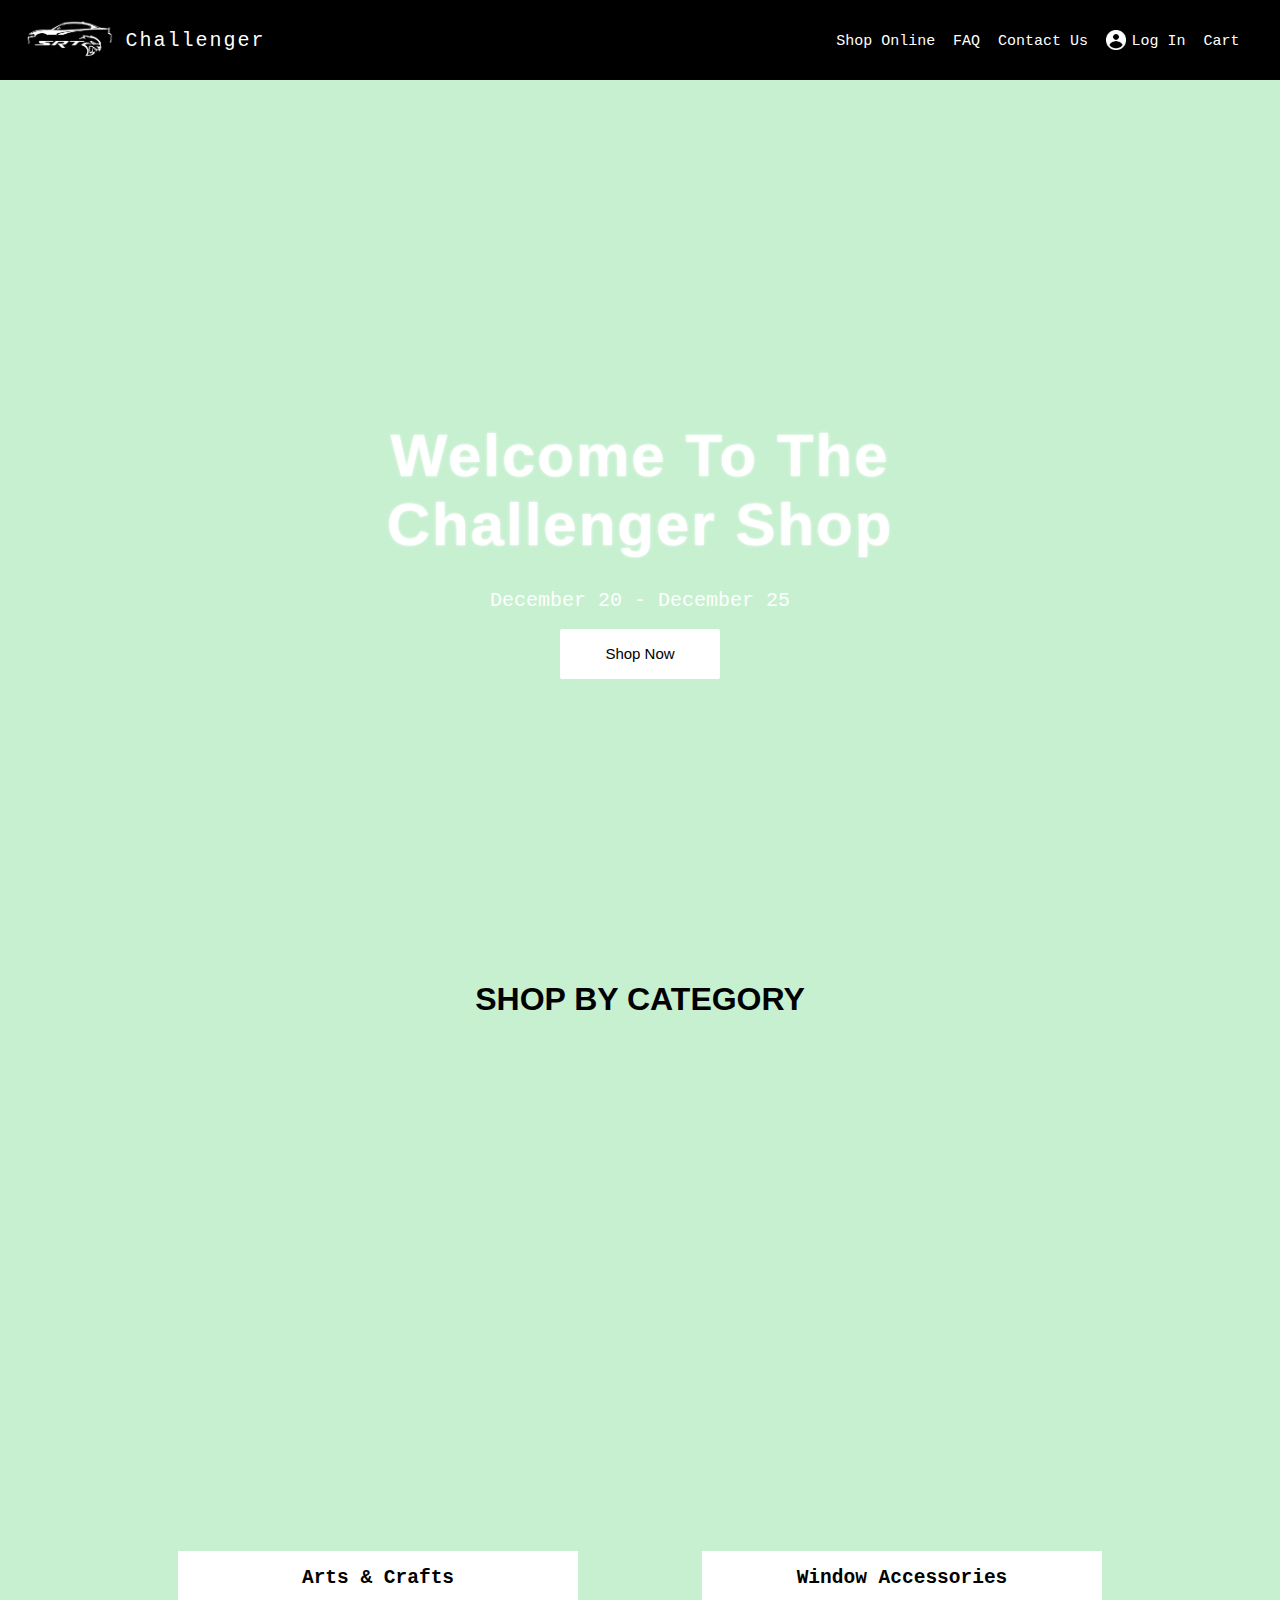
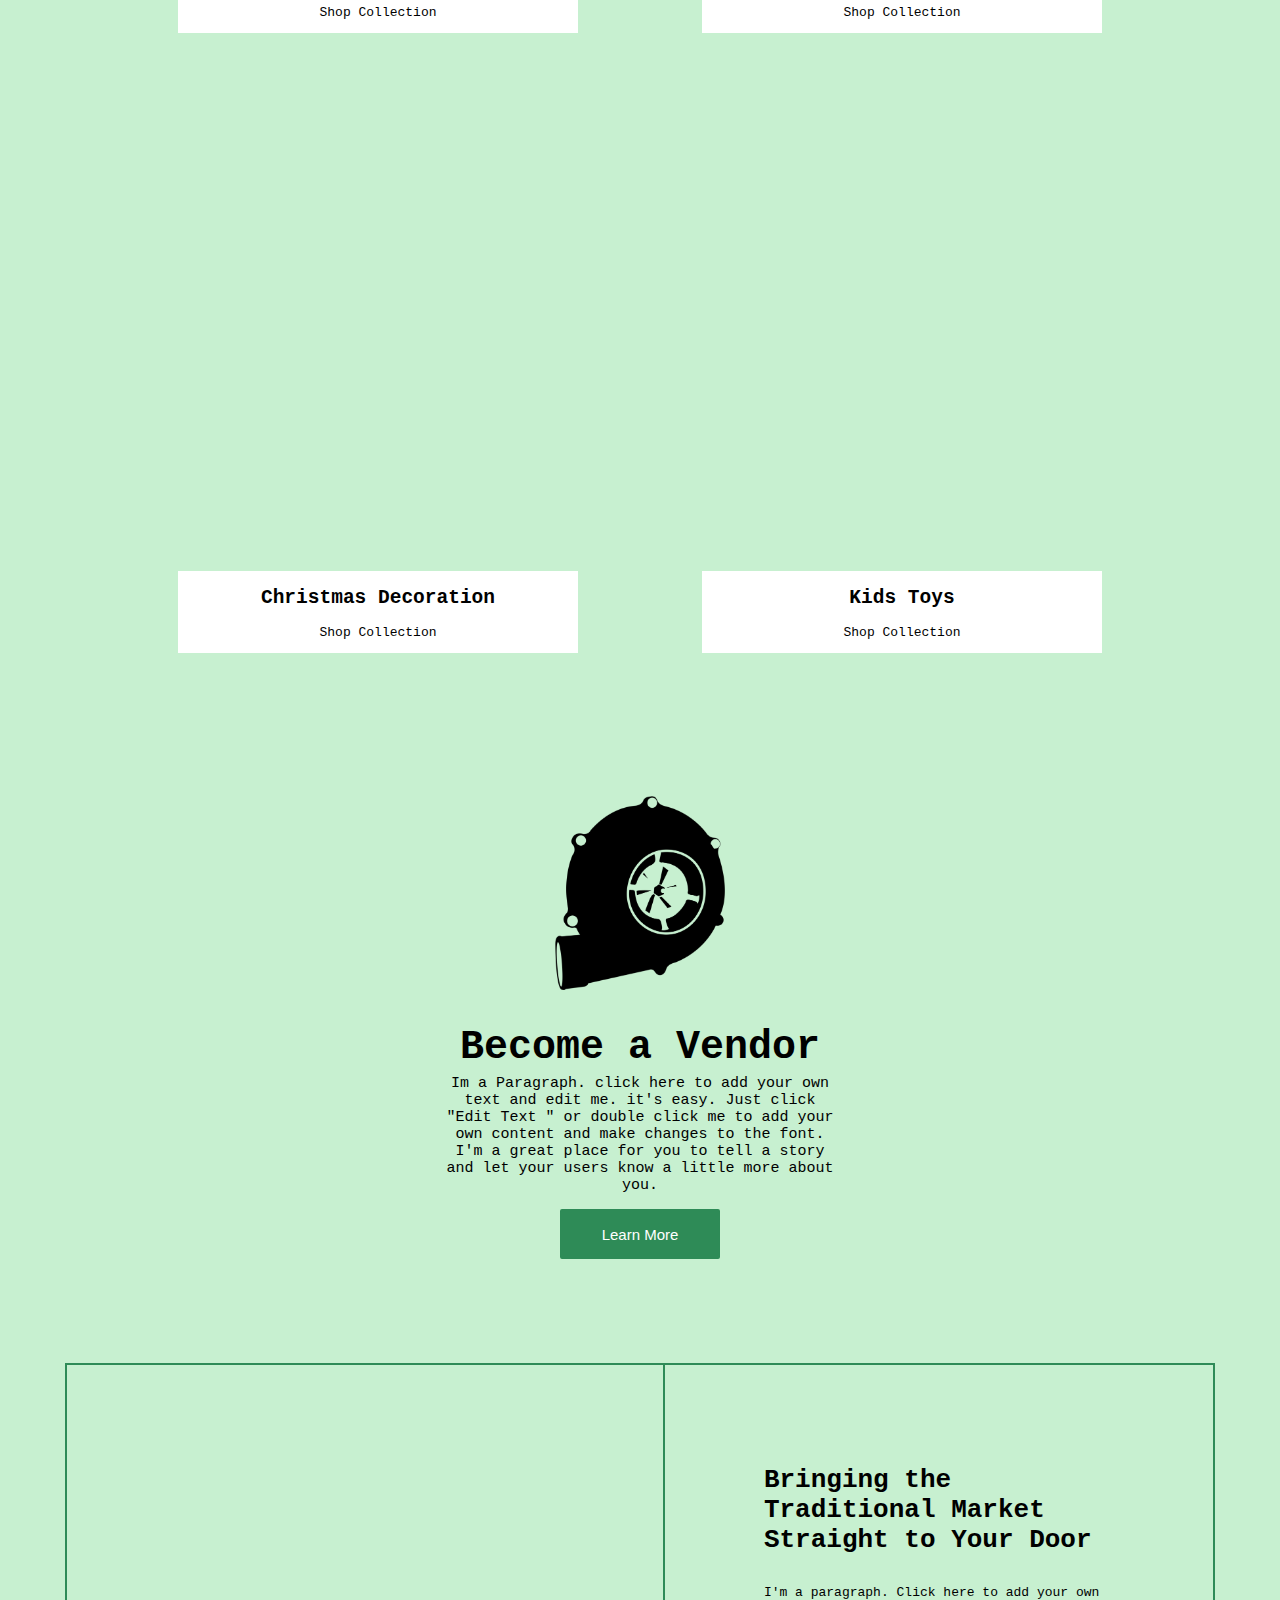
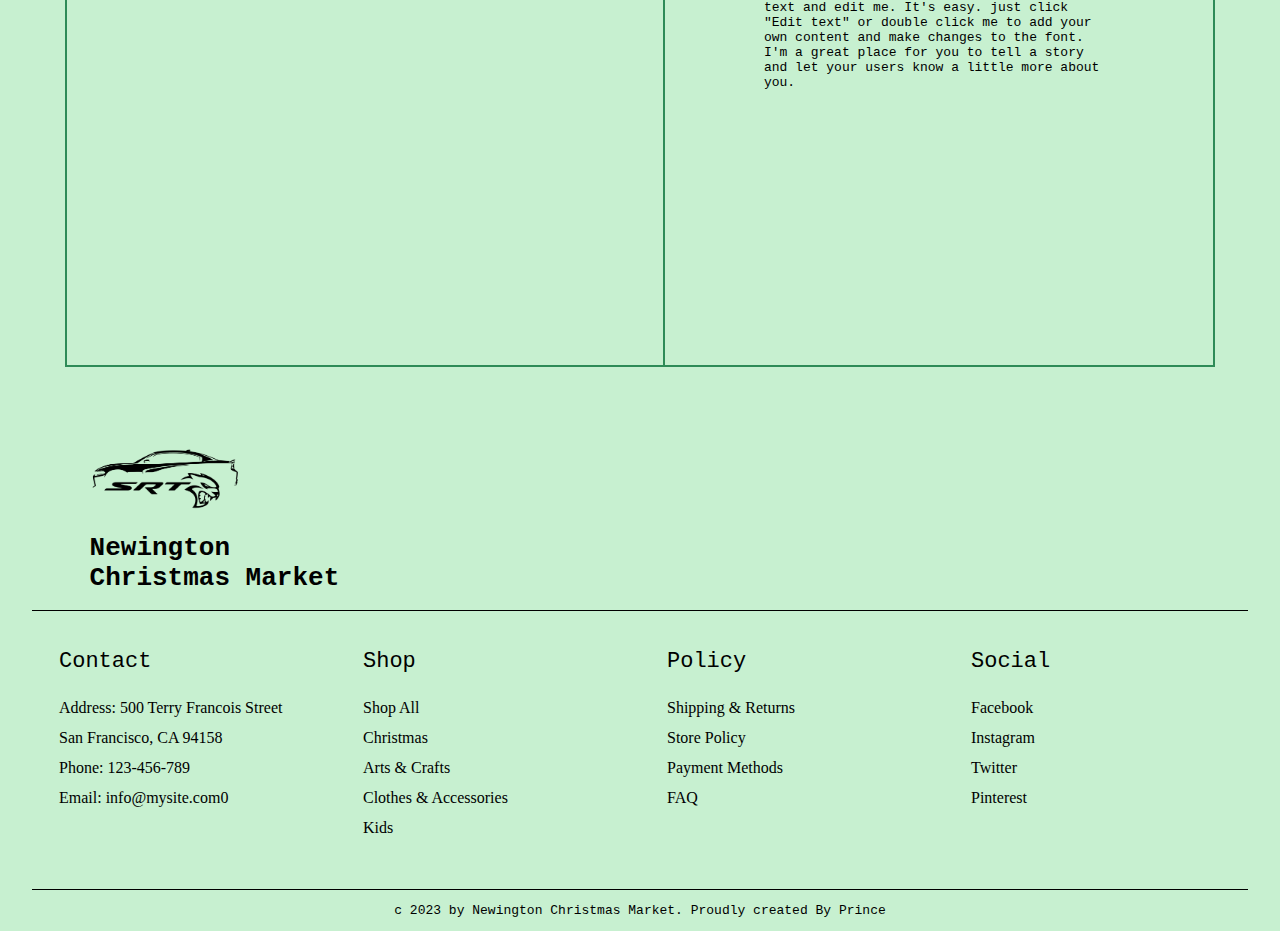
<file: christmas.html/index.html>
<!DOCTYPE html>
<html lang="en">
<head>
    <link rel="stylesheet" href="./christmas.css" type="text/css">
    <meta charset="UTF-8">
    <meta name="viewport" content="width=device-width, initial-scale=1.0">
    <title>Document</title>
</head>
<body>
<!-- navbar -->
    <div class="navbar">
        <div class="logo">
            <img src="./logo.png">
            <h1>Challenger</h1>
        </div>
        <div class="left-menu">
            <ul>
                <li>Shop Online</li>
                <li>FAQ</li>
                <li>Contact Us</li>
                <li><img class="avatar" src="avatar.png"alt="avatar"></li>
                <li>Log In</li>
                <li>Cart</li>
            </ul>
        </div>
    </div>
<!-- welcome to challenger shop div -->
    <div class="welcome">
        <!-- the image is set with the background property with class name welcome -->
        <h1>welcome to the challenger Shop</h1>
        <!-- <h1 class="reflection">challenger Shop welcome to the</h1> -->
        <h2>december 20 - december 25</h2>   
        <button>Shop Now</button> 
    </div>
<!-- this div is parent to all the elemets below of welcome-div -->
    <div class="categories">
        <!-- the sub-div which contains the categories cards -->
        <div class="cards-div">
            <!-- the heading for shop by category -->
                <div class="categoryHeading">
                    <h1>Shop By Category</h1>
                </div>
            <!-- the div to align the cards in a row -->
            <div class="card-line"> 
                <!-- the cards -->
                <div class="cards">
                    <div class="cardImage" style="background:url('https://www.carbodydesign.com/media/2011/05/OldSchool-Viscom-Car-Rendering-by-Jason-White-01-720x540.jpg');background-size: cover;background-position: center;">
                        <div class="overlay"></div>
                    </div>
                    <div class="cardTitle">
                        <h2>Arts & Crafts</h2>
                        <p>Shop Collection</p>
                    </div>
                </div>
                <div class="cards">
                    <div class="cardImage" style="background:url('https://cdn.images.autoexposure.co.uk/AETA45319/AETV45727338_1.jpg');background-size: cover;background-position: center;">
                        <div class="overlay"></div>
                    </div>
                    <div class="cardTitle">
                        <h2>Window Accessories</h2>
                        <p>Shop Collection</p>
                    </div>
                </div>
                <div class="cards">
                    <div class="cardImage" style="background:url('https://i.pinimg.com/originals/59/bb/6f/59bb6f462714b5e7036fe28cf82c18b6.jpg');background-size: cover;background-position: center;">
                        <div class="overlay"></div>
                    </div>
                    <div class="cardTitle">
                        <h2>Christmas Decoration</h2>
                        <p>Shop Collection</p>
                    </div>
                </div>
                <div class="cards">
                    <div class="cardImage" style="background:url('https://i.stack.imgur.com/S0boe.jpg');background-size: cover;background-position: center;">
                        <div class="overlay"></div>
                    </div>
                    <div class="cardTitle">
                        <h2>Kids Toys</h2>
                        <p>Shop Collection</p>
                    </div>
                </div>
            </div>
        </div>
<!--div for Become a Vendor with class vendor -->
        <div class="vendor">
            <img src="./turbocharger.png" alt="some flower shit">
            <h1>Become a Vendor</h1>
            <p>
                Im a Paragraph. click here to add your own text and edit me. it's easy.
                Just click "Edit Text " or double click me to add  your own content and
                make changes to the font. I'm a great place for you to tell a story and
                let your users know a little more about you.
            </p>
            <button >Learn More</button>
        </div>
<!-- div for image and straight market headline and paragraph -->
        <div class="straightMarket">
            <div class="marketImage"></div>
            <div class="BringingHead">
                <h1>Bringing the<br> Traditional Market<br> Straight to Your Door </h1>
                <p>
                    I'm a paragraph. Click here to add your own 
                    text and edit me. It's easy. just click "Edit text"
                    or double click me to add your own content
                    and make changes to the font. I'm a great place 
                    for you to tell a story and let your users know a 
                    little more about you.
                </p>
            </div>
        </div>
<!-- div for contact us -->
        <div class="contactUs">
            <img src="logo.png" alt="SRT logo"class="logo">
            <h1>Newington<br>Christmas Market</h1>
            <div class="contact-card-align">
                <div class="contact-cards">
                    <h2>Contact</h2>
                    <p>
                        Address: 500 Terry Francois Street<br>
                        San Francisco, CA 94158<br>
                        Phone: 123-456-789<br>
                        Email: info@mysite.com0
                    </p>
                </div>
                <div class="contact-cards">
                    <h2>Shop</h2>
                    <p>
                       Shop All<br>
                       Christmas<br>
                       Arts & Crafts<br>
                       Clothes & Accessories<br>
                       Kids
                    </p>
                </div>
                <div class="contact-cards">
                    <h2>Policy</h2>
                    <p>
                        Shipping & Returns<br>
                        Store Policy<br>
                        Payment Methods<br>
                        FAQ
                    </p>
                </div>
                <div class="contact-cards"  >
                    <h2>Social</h2>
                    <p>
                        Facebook<br>
                        Instagram<br>
                        Twitter<br>
                        Pinterest
                    </p>
                </div>
            </div>
<!-- copyright line -->
            <p class="copyright">c 2023 by Newington Christmas Market. Proudly created By Prince</p>
        </div>
    </div>
    


</body>
</html>
</file>
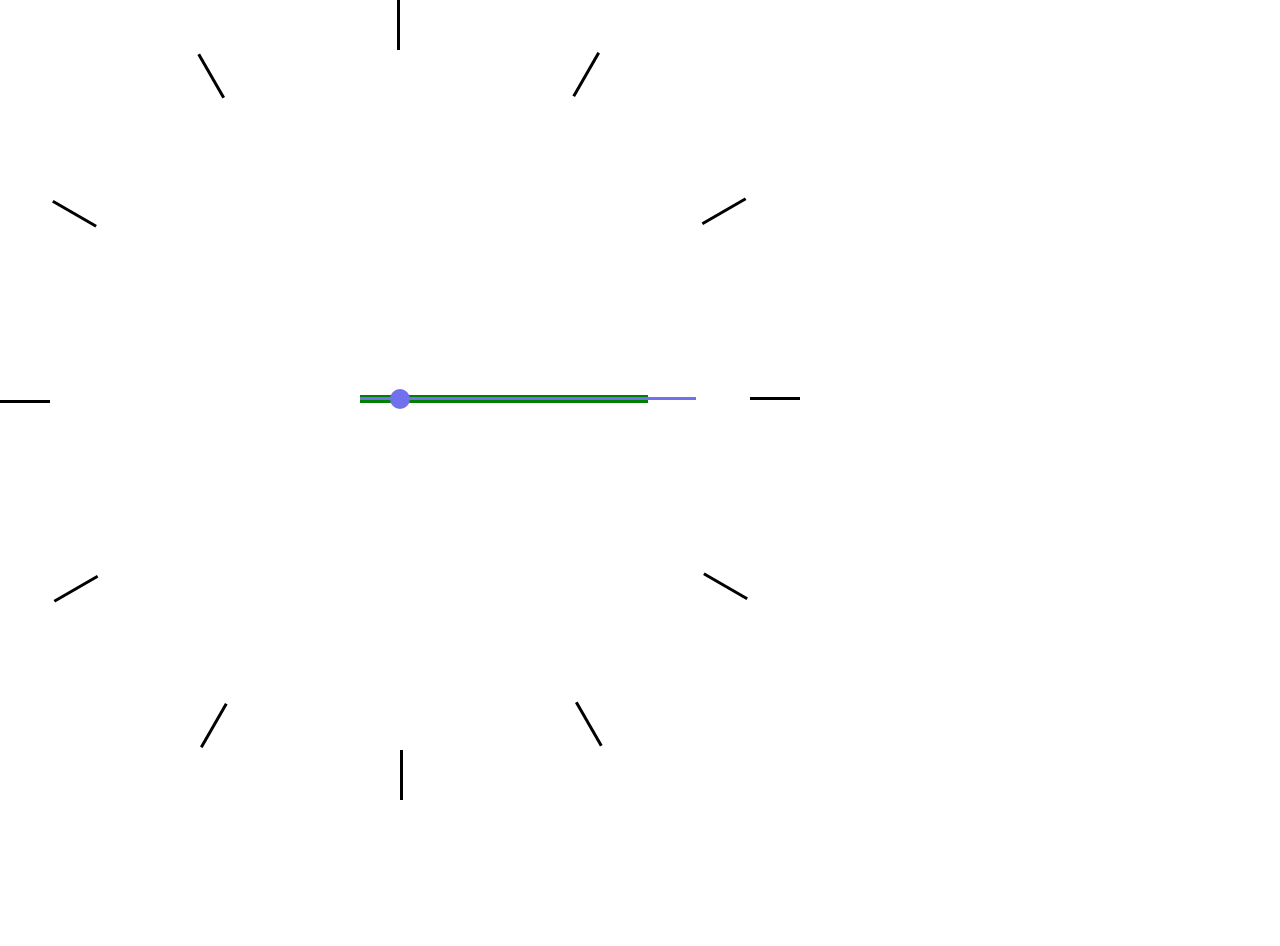
<file: clock.html>
<!DOCTYPE html>
<html lang="en">
<head>
    <link href="clock.css" type="text/css" rel="stylesheet">
    <meta charset="UTF-8">
    <meta name="viewport" content="width=device-width, initial-scale=1.0">
    <title>Document</title>
</head>
<body>
    <!-- div to pack all clock items in one movable div -->
    <div class="clock-main" >
        <!-- divs for the time indication sticks
        where g1,g2,g3..... denotes the time stick number as g1=1,g2=2...... and resposible for the rotation degree -->
        <div class="rotating-div g1">
            <div class="lines"></div>
        </div>
        <div class="rotating-div g2">
            <div class="lines"></div>
        </div>
        <div class="rotating-div g3">
            <div class="lines"></div>
        </div>
        <div class="rotating-div g4">
            <div class="lines"></div>
        </div>
        <div class="rotating-div g5">
            <div class="lines"></div>
        </div>
        <div class="rotating-div g6">
            <div class="lines"></div>
        </div>
        <div class="rotating-div g7">
            <div class="lines"></div>
        </div>
        <div class="rotating-div g8">
            <div class="lines"></div>
        </div>
        <div class="rotating-div g9">
            <div class="lines"></div>
        </div>
        <div class="rotating-div g10">
            <div class="lines"></div>
        </div>
        <div class="rotating-div g11">
            <div class="lines"></div>
        </div>
        <div class="rotating-div g12">
            <div class="lines"></div>
        </div>
        <!--div to create hour hand-->
        <div class="rotating-div this hour">
            <div class="hour-line"></div>
        </div>
        <div class="rotating-div this minute">
            <div class="minute-line"></div>
        </div>
        <div class="rotating-div this second">
            <div class="seconds-line"></div>
        </div>
        <div class="centerDot"></div>
        
    </div>
</body>
</html>
</file>
<file: christmas.html/christmas.css>
body{
    margin: 0px;
    padding:0px;
    font-family: sans-serif;
    display: flex;
    flex-direction: column;
    justify-content: center;
    font-family: monospace;
    background-color:rgb(199, 240, 208);
}
button{
    cursor: pointer;
}
.navbar{
    z-index: 1;
    top: 0px;
    display: flex;
    flex-direction: row;
    flex-wrap: wrap;
    justify-content:space-between;
    align-items: center;
    position: sticky;
    z-index: 1;
    min-width:800px ;
    width: auto;
    height: 80px;

    padding-left: 2%;
    padding-right: 2%;
    background-color:black;
    color:white;
}
.logo{
    /* border: 1px solid red; */
    display: flex;
    flex-direction: row;
    align-items: center;
    justify-content: space-between;
    width: 150px;
    /* justify-self: flex-start; */
}
.logo>img{
    filter: invert(1);
    height: 40px;
    /* border: 2px solid black; */
}
.logo>h1{
    font-size: 20px;
    width: 50px;
    font-weight: 500;
    letter-spacing: 2px;
    /* border: 2px solid green; */
    text-align: center;
}
.avatar{
    margin-bottom:-5px;
    margin-right: -12px;
    width: 20px;
    filter: invert(1);
}
.left-menu{
    display: flex;
    flex-direction: row;
    justify-content: space-evenly;
    margin-right: 10px;
}
.left-menu>ul>li{
    list-style: none;
    font-size: 15px;
    font-weight: 500;
    display: inline-block;
    align-items: center;
    justify-content: center;
    padding: 5px;
    cursor: pointer;
}
.welcome{
    margin-top: -100px;
    width: 100%;
    height: 1100px;
    overflow: hidden;
    /* border: 1px solid green; */
    /* background: url("https://www.automobilemag.com/uploads/sites/5/2020/07/2020-Dodge-Challenger-SRT-Super-Stock-33.jpg"); */
    /* background: url("https://dcdws.blob.core.windows.net/dws-2210933-3897-media/2016/04/Dodge-Challenger-SRT-Demon.psd-dark.jpg"); */
    background: url("https://i.ytimg.com/vi/TyxBb9zn0gg/maxresdefault.jpg");
    background-repeat: no-repeat;
    background-size: cover;
    background-position:center;
    /* background-position-y: -200px; */
    background-attachment: fixed;
    color: white;
    display: flex;
    align-items: center;
    justify-content: center;
    flex-direction: column;
    text-transform: capitalize;
}
.welcome>h1{
    font-size:60px;
    font-family:'Segoe UI', Tahoma, Geneva, Verdana, sans-serif;
    text-align: center;
    width: 50rem;
    font-weight: 700;
    padding: 0px;
    letter-spacing: 2px;
    text-shadow: 0 0 3px white;
}
/* /* .reflection{
    display: inline-block;
    font-size:60px;
    text-align: center;
    width: 50rem;
    color: rgba(256,256,256, 0.1);
    font-weight: 700;
    padding: 0px;
    letter-spacing: 2px; */
    /* text-shadow: 0 0 3px white; */
    /* position: absolute;
    transform:scale(1,-1);
    -webkit-background-clip: text;
    background-image: repeating-linear-gradient( rgb(256,256,256,0) ,rgba(256,256,256,0.2)20% ,rgb(256,256,256,0.3)20%);
    background: repeating-linear-gradient(rgb(256,256,256,0) ,rgba(256,256,256,0.2) ,rgb(256,256,256,0.3) );
   color: transparent; */
/* } */
.welcome>h2{
    padding-top: 0px;
    font-size: 20px;
    font-weight: 400;
    margin-top: -10px;
}
.welcome>button{
    width: 160px;
    height: 50px;
    border: 2px solid white;
    font-size: 15px;
    padding: 3px;
    background-color: white;
    border-radius: 2px;
    
    transition: 200ms ease-in;
}
.welcome>button:hover{
    color: white;
    background-color: transparent;
    border: 2px solid white;
}
.categories{
    height: auto;
    flex-direction: column;
    width: 100%;
    color: black;
    display: flex;
    align-items: center;
    justify-content: center;
    background-color: transparent;
}
.cards-div{
    height: auto ;
    width: 90%;
    min-width: 800px;
    background-color:rgb(199, 240, 208);
    margin-top: -150px;
    display: flex;
    flex-direction: column;
    /* flex-wrap: wrap; */
    /* justify-content: center; */
    align-items: center;
    padding-top: 30px;
    /* border: 2px solid white; */
}
.categoryHeading>h1{
    width: 100%;
    height: 20px;
    text-transform: uppercase;
    font-family: Verdana, Geneva, Tahoma, sans-serif;
}
.card-line{
    display: flex;
    flex-wrap: wrap;
   width: 100%;
   justify-content: space-evenly ;
   align-items: center;
}
.cards{
    margin:20px;
    width: 400px;
    height:600px ;
    display: flex;
    /* flex-wrap: wrap; */
    flex-direction: column;
    align-items: center;
    justify-content: center;
    /* border: 2px solid white; */
    text-align: center;
    padding: 0px;
    margin: 10px;
    overflow: hidden;
    cursor: pointer;
}
.categoryHeading{
    display: flex;
    flex-direction: column;
    align-items: center;
    justify-content: center;
}
.cardImage{
    background-size: contain;
    background-repeat: no-repeat;
    background-position:center ;
    height: 600px;
    width: 100%;
    max-height: 600px;
    overflow: hidden;
    margin: 0px;
    padding: 0px;
    /* border: 2px solid red; */
    transition: 0.4s ease-in;
}
.overlay{
    height: 100%;
    width: 100%;
    background:linear-gradient(to right,rgba(0,0,0,0.3) 50%, rgba(0,0,0,0) 50%);
    /* background-color: linear-gradient(to right,rgba(0,0,0,1) 50%,rgba(0,0,0,0) 50%); */
    background-size: 200% 100%;
    background-position:bottom right;
    transition: 0.5s  ease-in-out;
    
}
.cards:hover>.cardImage{
   transform:scale(1.08);
}
.cards:hover .overlay{
    background-position: left;
}
.cardTitle{
    background-color: white;
    z-index: 0;
    width: 100%;
}
.vendor{
    /* margin-top: 20px; */
    height: 700px;
    width: 100%;
    display: flex;
    justify-content: center;
    flex-direction: column;
    align-items: center;
}
.vendor>h1{
    font-size: 40px;
    margin: 5px;
}
.vendor>img{
    width: 170px;
    margin: 30px;
}
.vendor>p{
    margin-top: 0px;
    width: 400px;
    font-size: 15px;
    text-align: center;
}
.vendor>button{
    width: 160px;
    height: 50px;
    border: 2px solid seagreen;
    font-size: 15px;
    padding: 3px;
    background-color: seagreen;
    border-radius: 2px;
    transition: 200ms ease-in;
    color: white;
}
.vendor>button:hover{
    color: black;
    background-color: transparent;
    border: 2px solid black;
}
.straightMarket{
    display: flex;
    flex-direction: row;
    flex-wrap: wrap;
    justify-content: center;
    align-items: center;
    width: 95%;
    /* border: 2px solid red; */
    height: auto;
}
.marketImage{
    background: url("https://res.cloudinary.com/jerrick/image/upload/fl_progressive,q_auto,w_1024/qlsezh4ley5arqs1qo2a.jpg");
    height: 600px;
    min-width: 350px;
    background-size: cover;
    background-position: center;
    width: 49%;
    border: 2px solid seagreen;
    border-right:0px ;
}
.BringingHead{
    border: 2px solid seagreen;
    height: 600px;
    min-width: 350px;
    width: 45%;
    display: flex;
    flex-direction: column;
    align-items: center;
    /* justify-content: center; */
}
.BringingHead>h1{
    margin-top: 100px;
    width: 350px;
    text-align: left;
}
.BringingHead>p{
    width: 350px;
}
.contactUs{
    display: flex;
    flex-direction: column;
    justify-content: ;
    align-items: flex-start;
    width: 100%;
    margin-top: 80px;
}
.contactUs>img{
    padding-left: 7%
}
.contactUs>h1{
    padding-left: 7%;
}
.contact-card-align{
    border-top: 1px solid black;
    border-bottom: 1px solid black;
    display: flex;
    flex-direction: row;
    flex-wrap: wrap;
    width: 95%;
    padding-bottom: 10px;
    margin-left: auto;
    margin-right: auto;
    justify-content: space-around;
}
.contact-cards{
    width: 250px;
    margin: 20px;
}
.contact-cards>h2{
    font-size: 22px;
    font-weight: 500;
    font-family: monospace;
}
.contact-cards>p{
    line-height: 30px;
    font-family: Cambria, Cochin, Georgia, Times, 'Times New Roman', serif;
}
.copyright{
    width: 100%;
    /* min-width: 700px; */
    text-align: center;
}
</file>
<file: clock.css>
*{
    margin: 0px;
    padding: 0px;
}
.clock-main{
    height: 50em;
    width: 50em;
    /* background-color: red; */
    display: flex;
}
.rotating-div{
    height: 25em;
    width: 25em; 
    position: absolute;
    margin-top: 25em;
    transform-origin: right top;
    /* border-top: 3px solid green; */
}
.lines{
    /* margin-top: -4px; */
    border-top: 3px solid black;
    height: 3px;
    width: 50px;
}

.g1{
    transform:rotate(90deg)
}
.g2{
    transform:rotate(120deg);
}
.g3{
    transform:rotate(150deg);
}
.g4{
    transform:rotate(180deg);
}
.g5{
    transform:rotate(210deg);
}
.g6{
    transform:rotate(240deg);
}
.g7{
    transform:rotate(270deg);
}
.g8{
    transform:rotate(300deg);
}
.g9{
    transform:rotate(330deg);
}
.g10{
    transform:rotate(360deg);
}
.g11{
    transform:rotate(30deg);
}
.g12{
    transform:rotate(60deg);
}
.hour{
    margin-left: 22.5em;
    margin-top: 25em;
    transform-origin: 10% 0 0;
    animation: hand-rotate 21600s linear 0s infinite;
}
.minute{
    margin-left: 22.5em;
    margin-top: 25em;
    transform-origin: 10% 0 0;
    animation: hand-rotate 3600s linear 0s infinite;
}

.second{
    margin-left: 22.5em;
    margin-top: 25em;
    transform-origin: 10% 0 0;
    animation: hand-rotate 60s linear 0s infinite;
}
.hour-line{
    margin-top: -5px;
    width: 15em;
    border-top: 8px solid blueviolet ;
}
.minute-line{
    margin-top: -5px;
    width: 18em;
    border-top: 8px solid green ;
}
.seconds-line{
    margin-top: -3px;
    width: 21em;
    border-top: 3px solid rgb(113, 113, 238) ;
       
}
@keyframes hand-rotate{
    100%{
        transform: rotate(360deg)
    }
}
.centerDot{
    margin-top: 24.3rem;
    margin-left: 24.4rem;
    border: 10px solid rgb(113, 113, 238);
    border-radius: 50%;
    position: absolute;
    z-index: 1;
}
}
</file>
